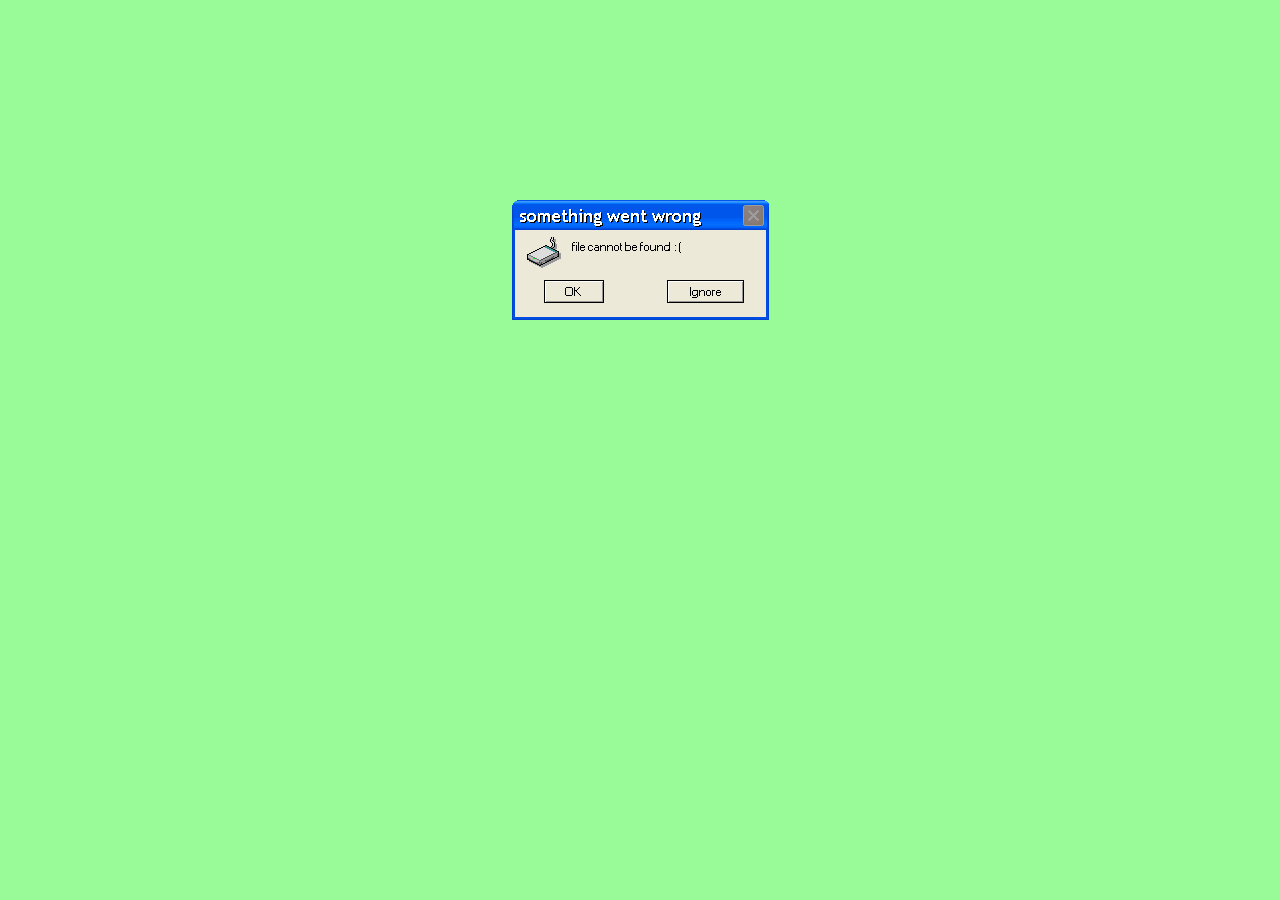
<file: index.html>
<!DOCTYPE html>
<html lang="en" dir=ltr>
  
<head>
  <meta charset="utf-8" />
  <link rel="stylesheet" href="style.css">
  <link rel="scriptsheet" href="script.js">
  <link rel="icon" href="https://icon-library.com/images/computer-mouse-icon-png/computer-mouse-icon-png-10.jpg" />
  <title>log-in.band</title>
</head>

<body>
  <div id= introimg> 
    <center>
     <a href="page1.html">
      <img src="assets/somethingwentwrong.png" class="images buttons">
     </a>
    </center>
  </div>
</body>

</html>
</file>
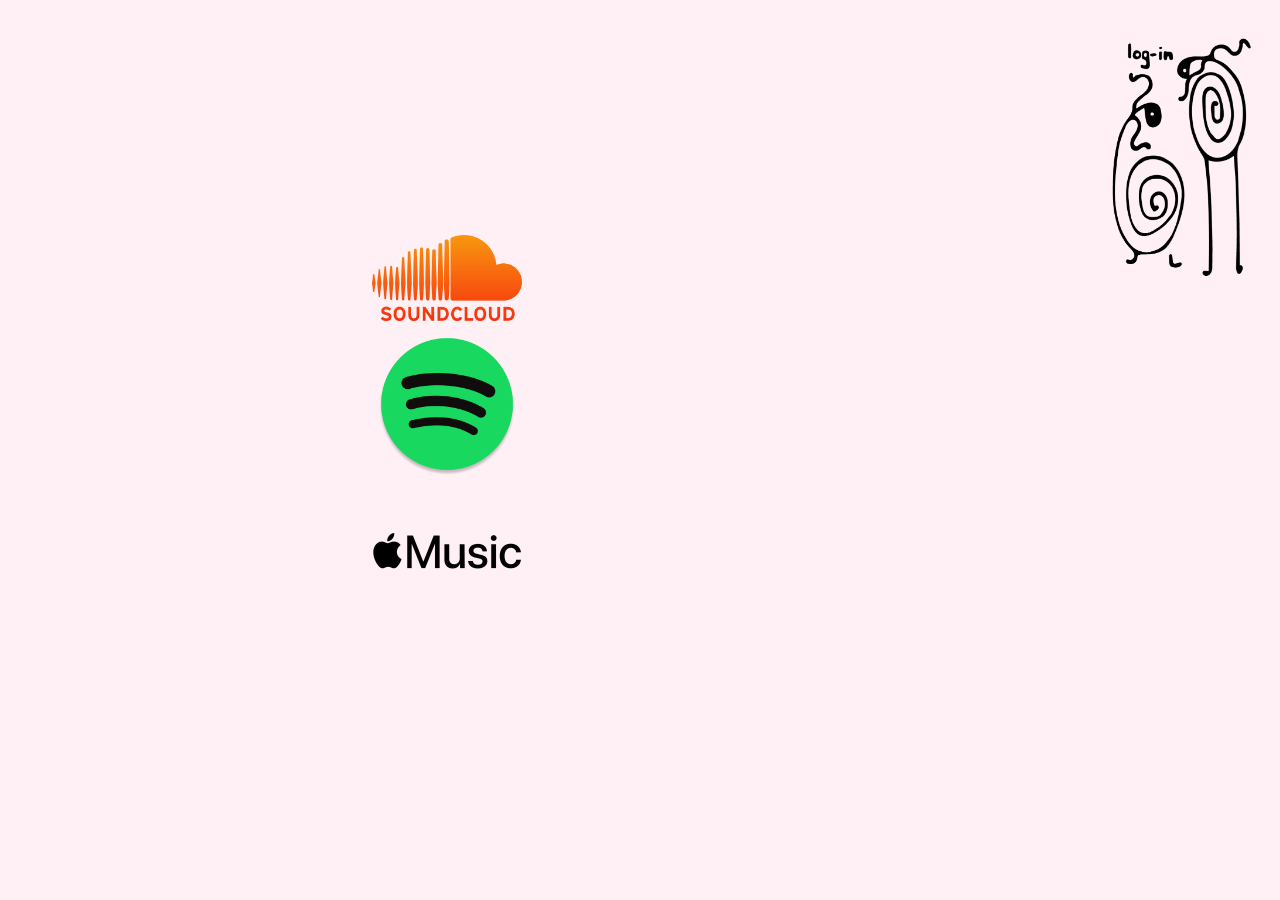
<file: musicpage.html>
<!DOCTYPE html>
<html lang="en" dir=ltr>
  
<head>
  <meta charset="utf-8" />
  <link rel="stylesheet" href="style2.css">
  <link rel="scriptsheet" href="script.js">
  <link rel="icon" href="https://icon-library.com/images/computer-mouse-icon-png/computer-mouse-icon-png-10.jpg" />
  <title>log-in.band</title>
</head>

<body>
  <h1>
  <div id=row1>
    <a href="page1.html">
    <img src="assets/log-in.png" class=regimages2>
    </a>
  </div>
  <div id=column2 > 
     <a href="https://soundcloud.com/loganlegohead">
      <img src="assets/soundcloudlogo.png" class="regimages buttons"> 
      </a> 
     <a href="https://open.spotify.com/artist/18ddpyoesSAVvXfttZ3kDe">
      <img src="assets/spotifylogo.png" class="regimages buttons"> 
      </a>
     <a href="https://music.apple.com/us/artist/log-in/1559346310">
      <img src="assets/applemusiclogo.png" class="regimages buttons"> 
      </a>
  </div>
  <h1>
</body>

</html>
</file>
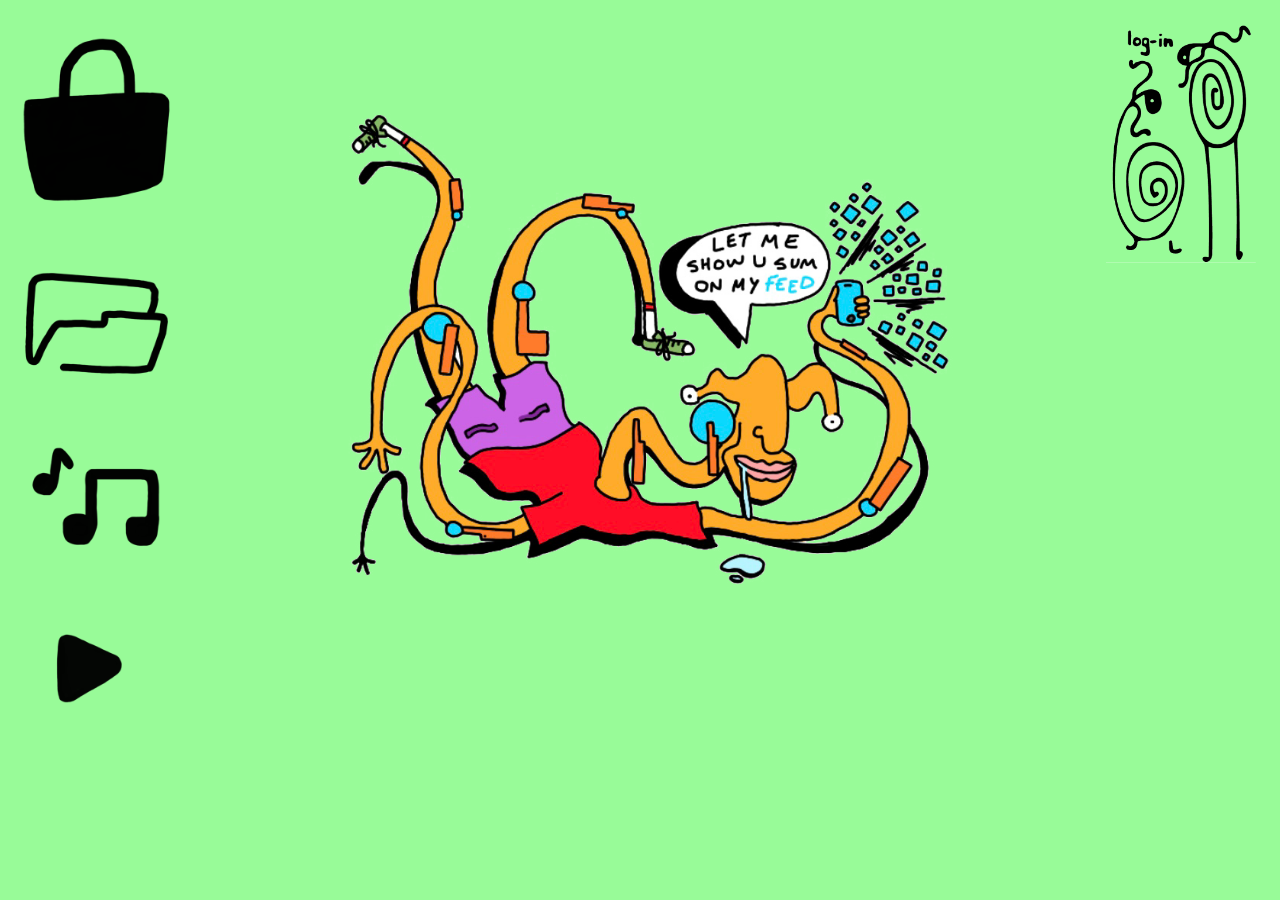
<file: page1.html>
<!DOCTYPE html>
<html lang="en" dir=ltr>
  
<head>
  <meta charset="utf-8" />
  <link rel="stylesheet" href="style.css">
  <link rel="icon" href="https://icon-library.com/images/computer-mouse-icon-png/computer-mouse-icon-png-10.jpg" />
  <title>log-in.band</title>
</head>

<body>
  <div id=row1>
    <img src="assets/log-in.png" class="regimages2">
  </div>
  <div id=column1>
      <a href="shoppage.html">
      <img src="assets/shopbag.PNG" class="regimages buttons"> 
      </a>
      <a href="">
      <img src="assets/artfile.PNG" class="regimages buttons">
      </a>
      <a href="musicpage.html">
      <img src="assets/musicnotes.png" class="regimages buttons">
      </a>
      <a href="">
      <img src="assets/playbutton.png" class="regimages buttons">
      </a>
  </div>
  <center>
  <img src="assets/feed.png" class=regimages3>
  </center>
</body>

</html>
</file>
<file: style.css>
body{
  background-color: palegreen;
}


#column1 {
  position: fixed;
  display: flex;
  flex-direction: column;
  justify-content: safe right;
  width: 20vw;
  height: 80%;
  text-align: left;
  padding: 14px;
  z-index: 8;
}

#column2 {
    position: fixed;
    display: inline-block;
    flex-direction: row;
    justify-content: safe center;
    width: 20vw;
    height: 90%;
    text-align: left;
    padding: 214px;
    z-index: 1;
}

#column3 {
  position: fixed;
  display: flex;
  flex-direction: column;
  justify-content: safe center;
  width: 20vw;
  height: 80%;
  text-align: center;
  padding: 14px;
  z-index: 8;
}

#row1 {
  position: absolute;
  display: table-header-group;
  flex-direction:;
  justify-content: safe right;
  width: 98%;
  height: 9vw;
  text-align: right;
  padding: 14px;
  z-index: 8;
}

#introimg {
 margin-top: 200px;
}

#content {}

.regimages {
  width: 150px;
  height: fit-content;
}

.regimages:hover {
  transform: translateY(-10px);
}
.regimages:active {
  transform: translateY(-1px);
}

.regimages2 {
  width: 150px;
  height: fit-content;
  margin-right: 20px;
}

.regimages3 {
  width: 50%;
  height: 50%;
}

.images {
  width: width;
  height: height;
}

.images:hover {
  transform: translateY(10px);
}

<button class="regimages">

.pagelink:
</file>
<file: style2.css>
body{
  background-color: lavenderblush;
}

#column1 {
  position: fixed;
  display: flex;
  flex-direction: column;
  justify-content: safe right;
  width: 20vw;
  height: 80%;
  text-align: left;
  padding: 14px;
  z-index: 8;
}

#lilspace {
  width: 1vw;
}
#column2 {
    position: fixed;
    display: inline-block;
    flex-direction: row;
    justify-content: safe center;
    width: 20vw;
    height: 90%;
    text-align: left;
    padding: 214px;
    z-index: 1;
    margin-left: 150px;
}

#column3 {
  position: fixed;
  display: flex;
  flex-direction: column;
  justify-content: safe center;
  width: 20vw;
  height: 80%;
  text-align: center;
  padding: 14px;
  z-index: 8;
}

#row1 {
  position: absolute;
  display: table-header-group;
  flex-direction:;
  justify-content: safe right;
  width: 98%;
  height: 9vw;
  text-align: right;
  padding: 14px;
  z-index: 8;
}

#introimg {
 margin-top: 200px;
}

#content {}

.regimages {
  width: 150px;
  height: fit-content;
}

.regimages:hover {
  transform: translateY(-10px);
}
.regimages:active {
  transform: translateY(-1px);
}

.regimages2 {
  width: 150px;
  height: fit-content;
  margin-right: 20px;
}

.regimages3 {
  width: 50%;
  height: 50%;
}

.images {
  width: width;
  height: height;
}

.images:hover {
  transform: translateY(10px);
}

<button class="regimages">

.pagelink:
</file>
